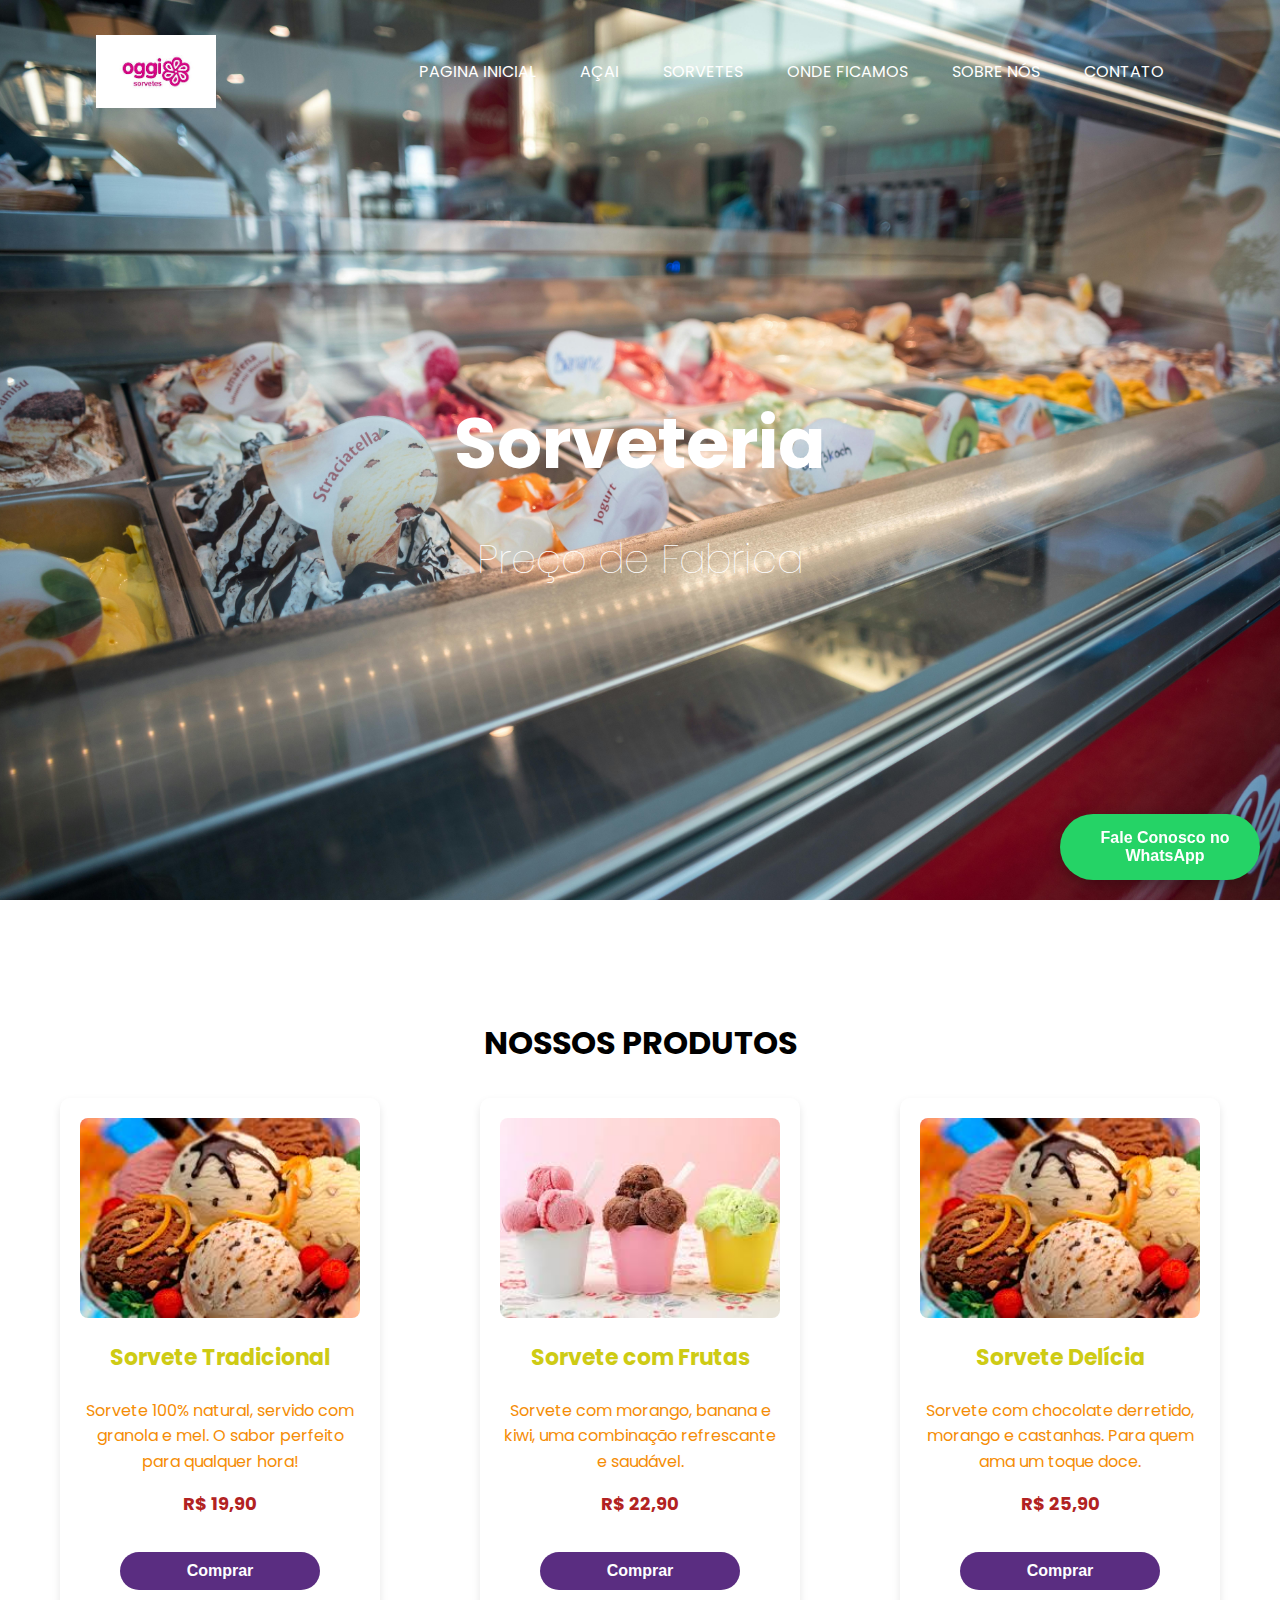
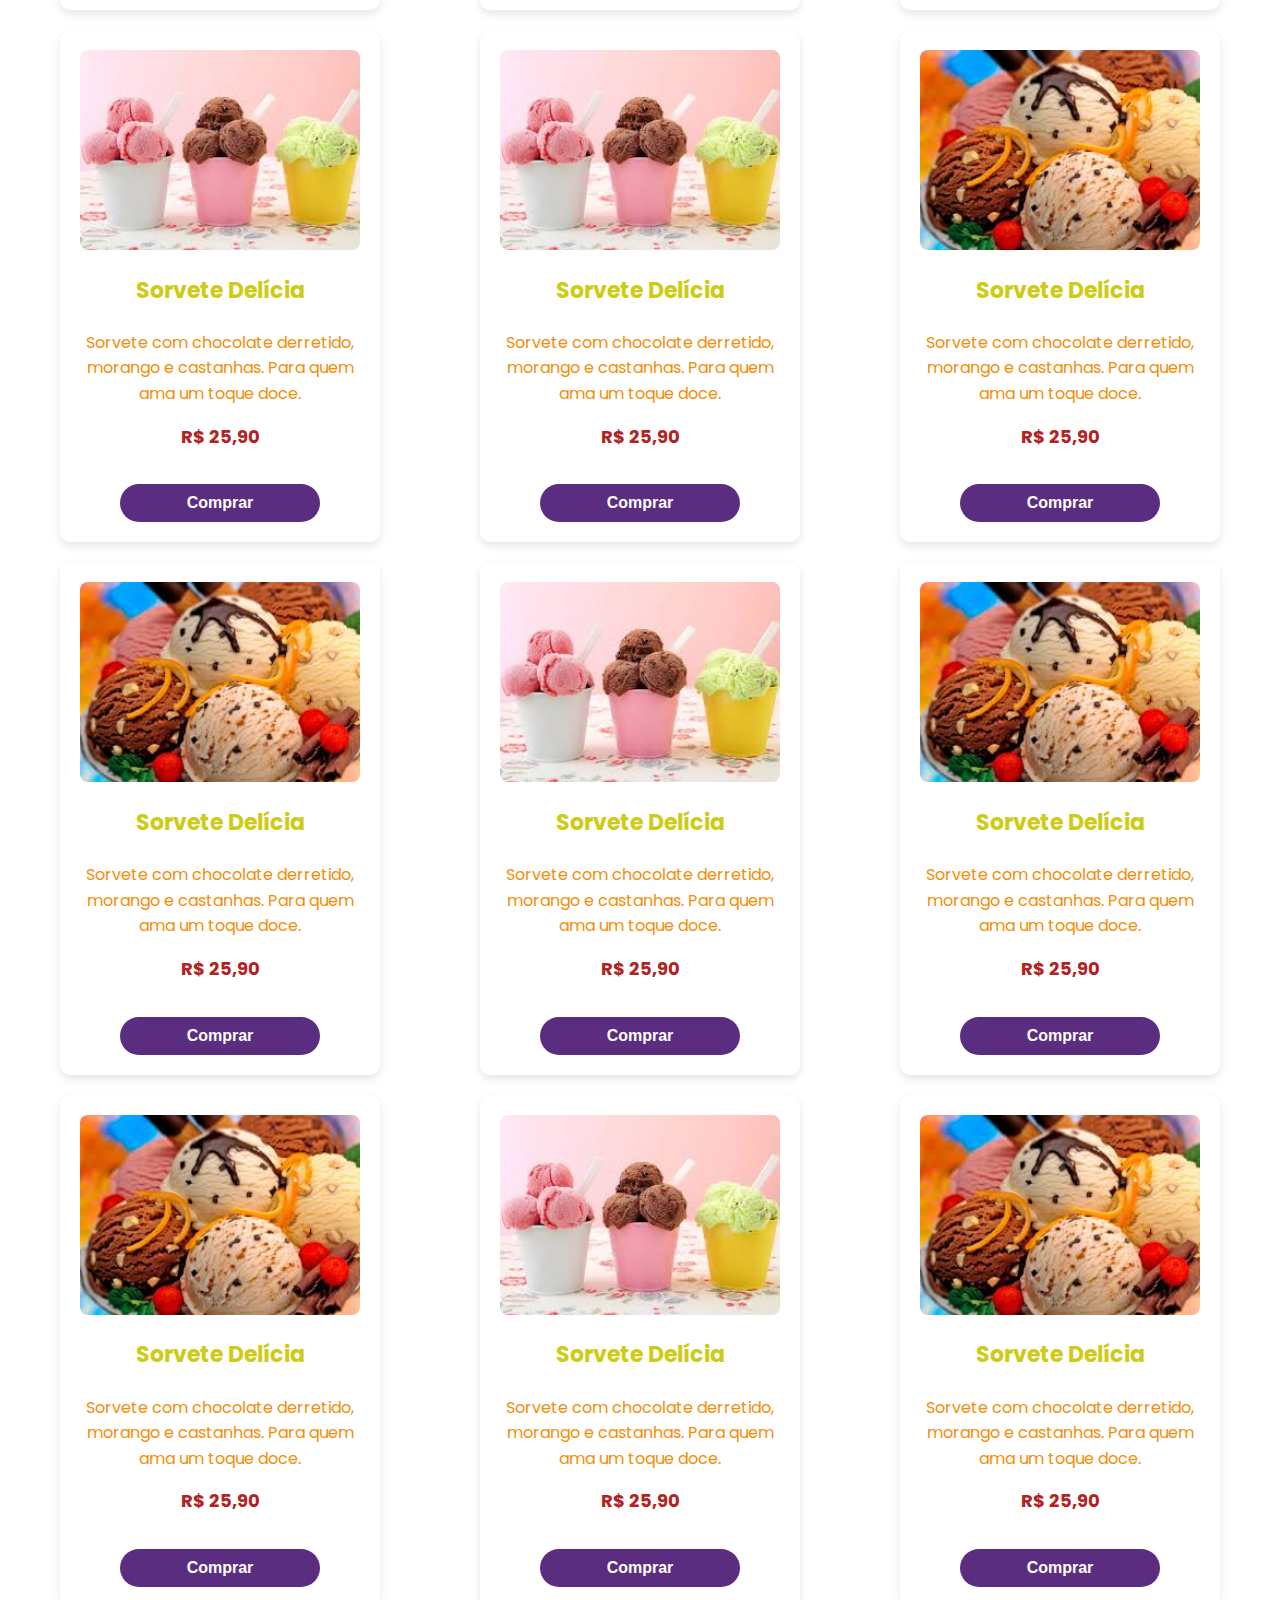
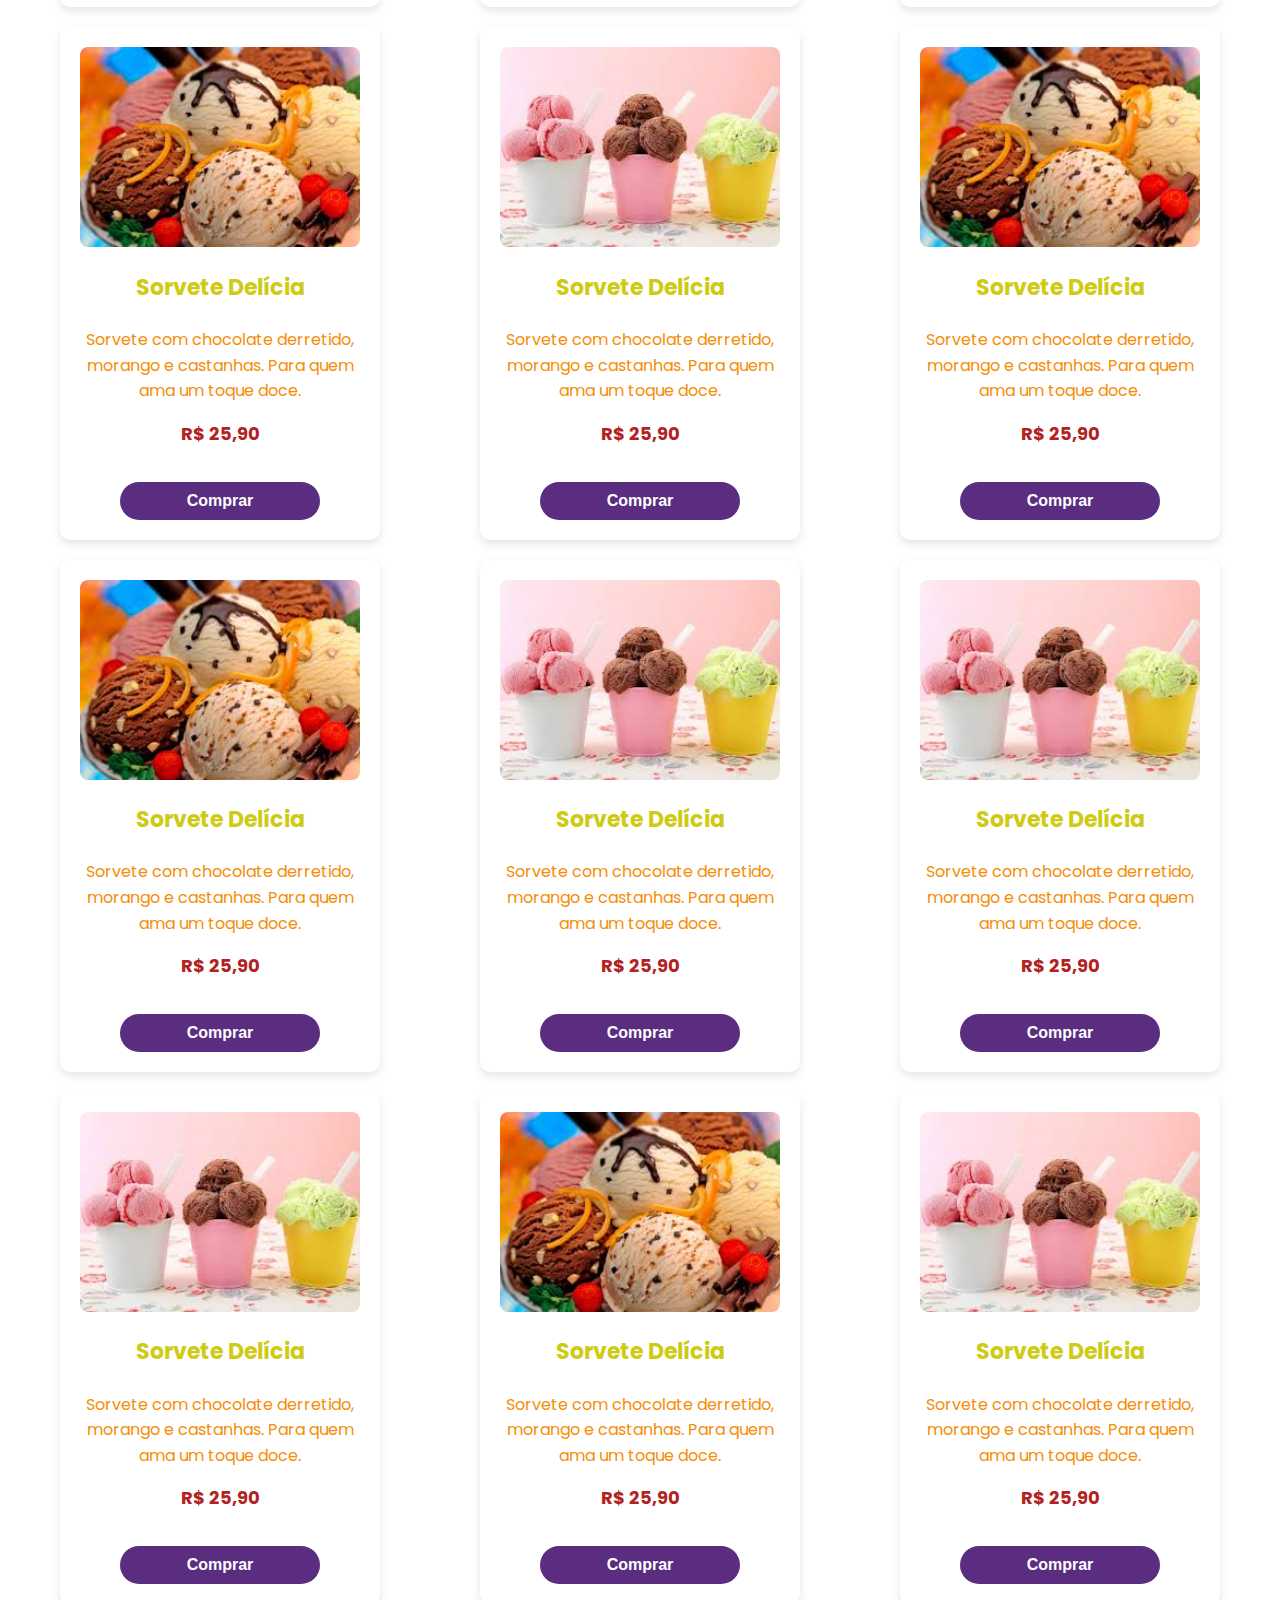
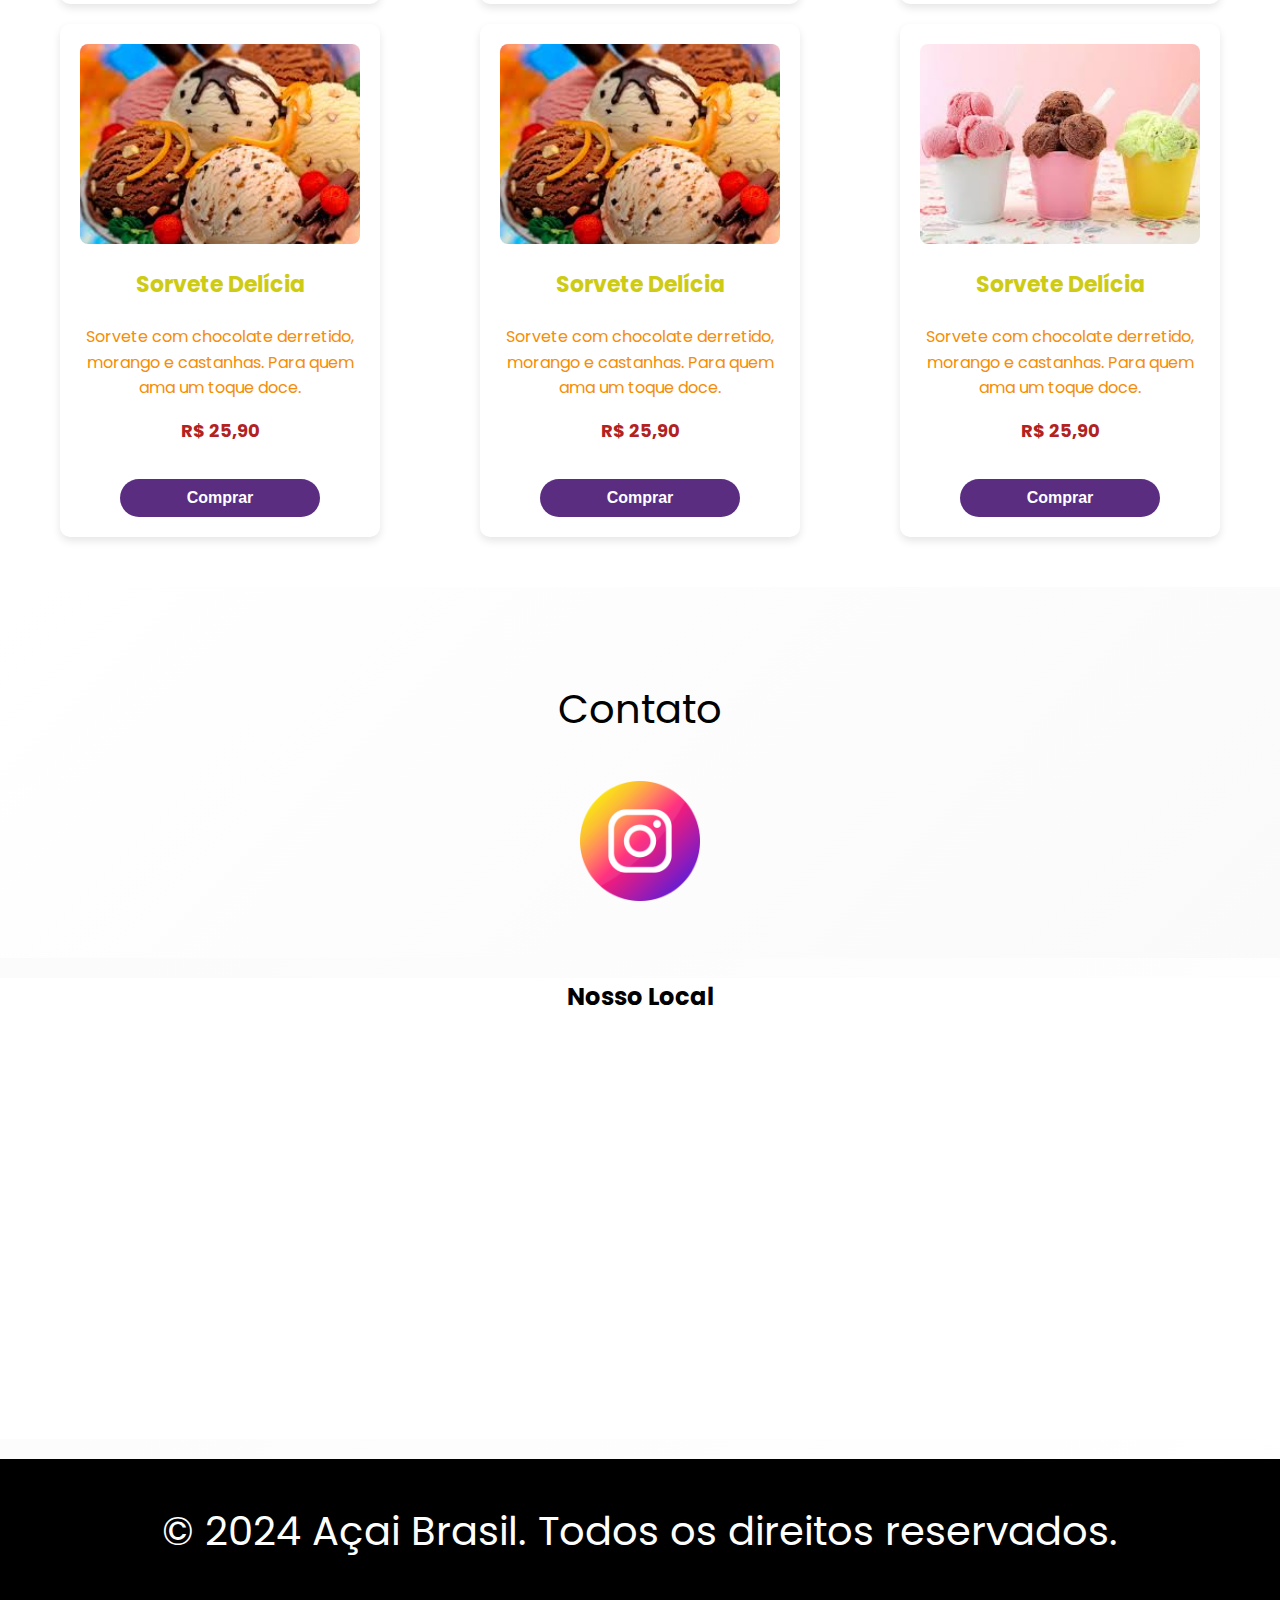
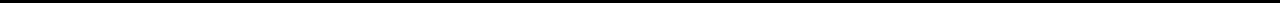
<file: Sorvetes.html>
<!DOCTYPE html>
<html lang="en">


<head>
    <meta charset="UTF-8">
    <meta name="viewport" content="width=device-width, initial-scale=1.0">

    <title>Açai Brasil</title>
    <link rel="stylesheet" href="Sorvetes.css">
    <script src="javascript.js" defer></script>
    <link rel="stylesheet" href="açai.html">
    <link rel="stylesheet" href="Combo.html">
</head>


<body>

    <div class="banner">
        <div class="navbar">
            <img src="OggiSorvetesLogo.jpg" class="logo">
            <ul>
                <li><a href="index.html">Pagina Inicial</a></li>
                <li><a href="açai.html">açai</a></li>
                <li><a href="#">sorvetes</a></li>
                <li><a href="#mapa">onde ficamos</a></li>
                <li><a href="#sobre-nos">Sobre Nós</a></li>
                <li><a href=https://wa.me/5511998765432>Contato</a></li>
            </ul>

        </div>
        <div class="content">
            <h1>Sorveteria</h1>
            <p class="Paragrafo1">Preço de Fabrica</p>

        </div>
    </div>
    <div class="fundo">




    </div>





    <!-- Seção de Produtos - Sorvete -->
    <section class="produtos-acai">
        <h2>Nossos Produtos</h2>
        <div class="produtos-lista">
            <!-- Produto 1 -->
            <div class="produto-item">
                <img src="Sorvete1.jpg" alt="Sorvete Tradicional" class="produto-imagem">
                <div class="produto-info">
                    <h3>Sorvete Tradicional</h3>
                    <p class="descricao">Sorvete 100% natural, servido com granola e mel. O sabor perfeito para qualquer
                        hora!</p>
                    <p class="preco">R$ 19,90</p>
                    <button class="btn-comprar">Comprar</button>
                </div>
            </div>
            <!-- Produto 2 -->
            <div class="produto-item">
                <img src="sorvete2.jpg" alt="Sorvete com Frutas" class="produto-imagem">
                <div class="produto-info">
                    <h3>Sorvete com Frutas</h3>
                    <p class="descricao">Sorvete com morango, banana e kiwi, uma combinação refrescante e saudável.</p>
                    <p class="preco">R$ 22,90</p>
                    <button class="btn-comprar">Comprar</button>
                </div>
            </div>
            <!-- Produto 3 -->
            <div class="produto-item">
                <img src="Sorvete1.jpg" alt="Sorvete Delícia" class="produto-imagem">
                <div class="produto-info">
                    <h3>Sorvete Delícia</h3>
                    <p class="descricao">Sorvete com chocolate derretido, morango e castanhas. Para quem ama um toque
                        doce.
                    </p>
                    <p class="preco">R$ 25,90</p>
                    <button class="btn-comprar">Comprar</button>
                </div>
            </div>
            <!-- Produto 4 -->
            <div class="produto-item">
                <img src="sorvete2.jpg" alt="Sorvete Delícia" class="produto-imagem">
                <div class="produto-info">
                    <h3>Sorvete Delícia</h3>
                    <p class="descricao">Sorvete com chocolate derretido, morango e castanhas. Para quem ama um toque
                        doce.
                    </p>
                    <p class="preco">R$ 25,90</p>
                    <button class="btn-comprar">Comprar</button>
                </div>
            </div>
            <!-- Produto 5 -->
            <div class="produto-item">
                <img src="sorvete2.jpg" alt="Sorvete Delícia" class="produto-imagem">
                <div class="produto-info">
                    <h3>Sorvete Delícia</h3>
                    <p class="descricao">Sorvete com chocolate derretido, morango e castanhas. Para quem ama um toque
                        doce.
                    </p>
                    <p class="preco">R$ 25,90</p>
                    <button class="btn-comprar">Comprar</button>
                </div>
            </div>
            <!-- Produto 6 -->
            <div class="produto-item">
                <img src="Sorvete1.jpg" alt="Sorvete Delícia" class="produto-imagem">
                <div class="produto-info">
                    <h3>Sorvete Delícia</h3>
                    <p class="descricao">Sorvete com chocolate derretido, morango e castanhas. Para quem ama um toque
                        doce.
                    </p>
                    <p class="preco">R$ 25,90</p>
                    <button class="btn-comprar">Comprar</button>
                </div>
            </div>
            <!-- Produto 7 -->
            <div class="produto-item">
                <img src="Sorvete1.jpg" alt="Sorvete Delícia" class="produto-imagem">
                <div class="produto-info">
                    <h3>Sorvete Delícia</h3>
                    <p class="descricao">Sorvete com chocolate derretido, morango e castanhas. Para quem ama um toque
                        doce.
                    </p>
                    <p class="preco">R$ 25,90</p>
                    <button class="btn-comprar">Comprar</button>
                </div>
            </div>
            <!-- Produto 8 -->
            <div class="produto-item">
                <img src="sorvete2.jpg" alt="Sorvete Delícia" class="produto-imagem">
                <div class="produto-info">
                    <h3>Sorvete Delícia</h3>
                    <p class="descricao">Sorvete com chocolate derretido, morango e castanhas. Para quem ama um toque
                        doce.
                    </p>
                    <p class="preco">R$ 25,90</p>
                    <button class="btn-comprar">Comprar</button>
                </div>
            </div>
            <!-- Produto 9 -->
            <div class="produto-item">
                <img src="Sorvete1.jpg" alt="Sorvete Delícia" class="produto-imagem">
                <div class="produto-info">
                    <h3>Sorvete Delícia</h3>
                    <p class="descricao">Sorvete com chocolate derretido, morango e castanhas. Para quem ama um toque
                        doce.
                    </p>
                    <p class="preco">R$ 25,90</p>
                    <button class="btn-comprar">Comprar</button>
                </div>
            </div>
            <!-- Produto 10 -->
            <div class="produto-item">
                <img src="Sorvete1.jpg" alt="Sorvete Delícia" class="produto-imagem">
                <div class="produto-info">
                    <h3>Sorvete Delícia</h3>
                    <p class="descricao">Sorvete com chocolate derretido, morango e castanhas. Para quem ama um toque
                        doce.
                    </p>
                    <p class="preco">R$ 25,90</p>
                    <button class="btn-comprar">Comprar</button>
                </div>
            </div>
            <!-- Produto 11 -->
            <div class="produto-item">
                <img src="sorvete2.jpg" alt="Sorvete Delícia" class="produto-imagem">
                <div class="produto-info">
                    <h3>Sorvete Delícia</h3>
                    <p class="descricao">Sorvete com chocolate derretido, morango e castanhas. Para quem ama um toque
                        doce.
                    </p>
                    <p class="preco">R$ 25,90</p>
                    <button class="btn-comprar">Comprar</button>
                </div>
            </div>
            <!-- Produto 12 -->
            <div class="produto-item">
                <img src="Sorvete1.jpg" alt="Sorvete Delícia" class="produto-imagem">
                <div class="produto-info">
                    <h3>Sorvete Delícia</h3>
                    <p class="descricao">Sorvete com chocolate derretido, morango e castanhas. Para quem ama um toque
                        doce.
                    </p>
                    <p class="preco">R$ 25,90</p>
                    <button class="btn-comprar">Comprar</button>
                </div>
            </div>
            <!-- Produto 13 -->
            <div class="produto-item">
                <img src="Sorvete1.jpg" alt="Sorvete Delícia" class="produto-imagem">
                <div class="produto-info">
                    <h3>Sorvete Delícia</h3>
                    <p class="descricao">Sorvete com chocolate derretido, morango e castanhas. Para quem ama um toque
                        doce.
                    </p>
                    <p class="preco">R$ 25,90</p>
                    <button class="btn-comprar">Comprar</button>
                </div>
            </div>
            <!-- Produto 14 -->
            <div class="produto-item">
                <img src="sorvete2.jpg" alt="Sorvete Delícia" class="produto-imagem">
                <div class="produto-info">
                    <h3>Sorvete Delícia</h3>
                    <p class="descricao">Sorvete com chocolate derretido, morango e castanhas. Para quem ama um toque
                        doce.
                    </p>
                    <p class="preco">R$ 25,90</p>
                    <button class="btn-comprar">Comprar</button>
                </div>
            </div>
            <!-- Produto 15 -->
            <div class="produto-item">
                <img src="Sorvete1.jpg" alt="Sorvete Delícia" class="produto-imagem">
                <div class="produto-info">
                    <h3>Sorvete Delícia</h3>
                    <p class="descricao">Sorvete com chocolate derretido, morango e castanhas. Para quem ama um toque
                        doce.
                    </p>
                    <p class="preco">R$ 25,90</p>
                    <button class="btn-comprar">Comprar</button>
                </div>
            </div>
            <!-- Produto 16 -->
            <div class="produto-item">
                <img src="Sorvete1.jpg" alt="Sorvete Delícia" class="produto-imagem">
                <div class="produto-info">
                    <h3>Sorvete Delícia</h3>
                    <p class="descricao">Sorvete com chocolate derretido, morango e castanhas. Para quem ama um toque
                        doce.
                    </p>
                    <p class="preco">R$ 25,90</p>
                    <button class="btn-comprar">Comprar</button>
                </div>
            </div>
            <!-- Produto 17 -->
            <div class="produto-item">
                <img src="sorvete2.jpg" alt="Sorvete Delícia" class="produto-imagem">
                <div class="produto-info">
                    <h3>Sorvete Delícia</h3>
                    <p class="descricao">Sorvete com chocolate derretido, morango e castanhas. Para quem ama um toque
                        doce.
                    </p>
                    <p class="preco">R$ 25,90</p>
                    <button class="btn-comprar">Comprar</button>
                </div>
            </div>
            <!-- Produto 18 -->
            <div class="produto-item">
                <img src="sorvete2.jpg" alt="Sorvete Delícia" class="produto-imagem">
                <div class="produto-info">
                    <h3>Sorvete Delícia</h3>
                    <p class="descricao">Sorvete com chocolate derretido, morango e castanhas. Para quem ama um toque
                        doce.
                    </p>
                    <p class="preco">R$ 25,90</p>
                    <button class="btn-comprar">Comprar</button>
                </div>
            </div>
            <!-- Produto 19 -->
            <div class="produto-item">
                <img src="sorvete2.jpg" alt="Sorvete Delícia" class="produto-imagem">
                <div class="produto-info">
                    <h3>Sorvete Delícia</h3>
                    <p class="descricao">Sorvete com chocolate derretido, morango e castanhas. Para quem ama um toque
                        doce.
                    </p>
                    <p class="preco">R$ 25,90</p>
                    <button class="btn-comprar">Comprar</button>
                </div>
            </div>
            <!-- Produto 20 -->
            <div class="produto-item">
                <img src="Sorvete1.jpg" alt="Sorvete Delícia" class="produto-imagem">
                <div class="produto-info">
                    <h3>Sorvete Delícia</h3>
                    <p class="descricao">Sorvete com chocolate derretido, morango e castanhas. Para quem ama um toque
                        doce.
                    </p>
                    <p class="preco">R$ 25,90</p>
                    <button class="btn-comprar">Comprar</button>
                </div>
            </div>
            <!-- Produto 21 -->
            <div class="produto-item">
                <img src="sorvete2.jpg" alt="Sorvete Delícia" class="produto-imagem">
                <div class="produto-info">
                    <h3>Sorvete Delícia</h3>
                    <p class="descricao">Sorvete com chocolate derretido, morango e castanhas. Para quem ama um toque
                        doce.
                    </p>
                    <p class="preco">R$ 25,90</p>
                    <button class="btn-comprar">Comprar</button>
                </div>
            </div>
            <!-- Produto 22 -->
            <div class="produto-item">
                <img src="Sorvete1.jpg" alt="Sorvete Delícia" class="produto-imagem">
                <div class="produto-info">
                    <h3>Sorvete Delícia</h3>
                    <p class="descricao">Sorvete com chocolate derretido, morango e castanhas. Para quem ama um toque
                        doce.
                    </p>
                    <p class="preco">R$ 25,90</p>
                    <button class="btn-comprar">Comprar</button>
                </div>
            </div>
            <!-- Produto 23 -->
            <div class="produto-item">
                <img src="Sorvete1.jpg" alt="Sorvete Delícia" class="produto-imagem">
                <div class="produto-info">
                    <h3>Sorvete Delícia</h3>
                    <p class="descricao">Sorvete com chocolate derretido, morango e castanhas. Para quem ama um toque
                        doce.
                    </p>
                    <p class="preco">R$ 25,90</p>
                    <button class="btn-comprar">Comprar</button>
                </div>
            </div>
            <!-- Produto 24 -->
            <div class="produto-item">
                <img src="sorvete2.jpg" alt="Sorvete Delícia" class="produto-imagem">
                <div class="produto-info">
                    <h3>Sorvete Delícia</h3>
                    <p class="descricao">Sorvete com chocolate derretido, morango e castanhas. Para quem ama um toque
                        doce.
                    </p>
                    <p class="preco">R$ 25,90</p>
                    <button class="btn-comprar">Comprar</button>
                </div>
            </div>
        </div>
    </section>


    </div>
    <div class="RodapeFundo">
        <!-- Contato -->
        <section class="Contato">
           <p class="Contatop">Contato</p>
            <a href="https://wa.me/5511998765432" target="_blank">
                <button class="btn-whatsapp">
                    <i class="fab fa-whatsapp"></i> Fale Conosco no WhatsApp
                </button>
            </a>
            <a href="https://www.instagram.com/acaibrasil/" target="_blank">
                <img src="instagram.png" alt="" class="Insta">
            </a>
        </section>

        <!-- Mapa -->
        <section class="mapa" id="mapa">
            <h2>Nosso Local</h2>
            <div class="mapa-container">
                <iframe src="https://www.google.com/maps/embed?pb=..." width="100%" height="400" style="border:0;"
                    allowfullscreen="" loading="lazy">
                </iframe>
            </div>
        </section>

        <!-- Rodapé -->
        <footer class="rodape">
            <div class="rodape-conteudo" id="sobre-nos">
                <p>&copy; 2024 Açai Brasil. Todos os direitos reservados.</p>
                <div class="social-media">
                    <a href="https://www.facebook.com" target="_blank" class="social-icon">
                        <i class="fab fa-facebook-f"></i>
                    </a>
                    <a href="https://www.instagram.com" target="_blank" class="social-icon">
                        <i class="fab fa-instagram"></i>
                    </a>
                    <a href="https://wa.me/5511998765432" target="_blank" class="social-icon">
                        <i class="fab fa-whatsapp"></i>
                    </a>
                </div>
            </div>
        </footer>
    </div>
</body>

</html>
</file>
<file: Sorvetes.css>
/* Geral */
@import url('https://fonts.googleapis.com/css2?family=Poppins:wght@300;400;500;600;700&display=swap');

body {
    margin: 0;
    font-family: 'Poppins', sans-serif;
    background: linear-gradient(135deg, #ffffff, rgb(255, 255, 255), #ffffff);
    line-height: 1.6;
}

/* Fundo e Cabeçalho */
/* Fundo com Gradiente */
.fundo {
    background: linear-gradient(135deg, #5A2D81, #8E44AD);
    padding: 20px;
    color: rgb(255, 255, 255);
    text-align: center;
}

header h1 {
    margin: 0;
    text-shadow: 2px 2px 4px rgba(0, 0, 0, 0.5);

}

/* Seção de Produtos */
.imagens-produtos {
    display: flex;
    flex-direction: column;
    /* Organiza as imagens de forma vertical (uma abaixo da outra) */
    gap: 20px;
    /* Espaço entre cada imagem */
    align-items: center;
    /* Centraliza as imagens horizontalmente */
}

.produto-item {
    text-align: center;
    /* Centraliza a imagem e o preço */
}

.acai,
.acai2 {
    width: 150px;
    height: auto;
    display: block;
    /* Garante que cada imagem ocupe sua própria linha */
    margin: 0 auto;
    /* Centraliza as imagens */
}

.preco {
    font-size: 16px;
    color: #b22222;
    text-align: center;
    margin-top: 5px;
    font-weight: bold;
}

p {
    font-size: 40px;
    color: rgb(255, 255, 255);
    display: flex
}

p {
    justify-content: center;
    display: flex;
}

.btn {

    outline: none;
    border: none;
    padding: 0.7em 1em;
    display: inline-block;
    text-decoration: none;
    margin: auto;
    cursor: pointer;
    font-size: 1.2em;
    font-family: 'open_sansregular';
    border-radius: 3px;
    background: #353535;
    position: relative;
    transition: all 0.8s ease;
    -webkit-transition: all 0.3s ease;
    -moz-transition: all 0.3s ease;
    -o-transition: all 0.3s ease;
    -ms-transition: all 0.3s ease;

}

.btn-box {

    overflow: hidden;
    color: #fff;
}

.btn-box i {

    display: inline-block;
    vertical-align: middle;
    -webkit-transform: translateZ(0);
    transform: translateZ(0);
    box-shadow: 0 0 1px rgba(0, 0, 0, 0);
    -webkit-backface-visibility: hidden;
    backface-visibility: hidden;
    -moz-osx-font-smoothing: grayscale;
    position: relative;
    left: 0.1em;
    font-size: 1em;
    -webkit-transition-duration: 0.6s;
    transition-duration: 0.6s;

}

.btn-box:hover i {

    left: -0.2em;

}

.btn-box .reflexo {

    background-color: #fff;
    width: 100%;
    height: 30px;
    position: absolute;
    left: -145px;
    transform: rotateZ(45deg);
    -webkit-transform: rotateZ(45deg);
    -moz-transform: rotateZ(45deg);
    -o-transform: rotateZ(45deg);
    -ms-transform: rotateZ(45deg);

}

.btn-box:hover {

    background-color: #00a8ea;
    color: #353535;

}

.btn-box:hover .reflexo {
    transition: all 0.8s ease;
    -webkit-transition: all 0.8s ease;
    -moz-transition: all 0.8s ease;
    -o-transition: all 0.8s ease;
    -ms-transition: all 0.8s ease;
    left: 135px;

}

.preco {
    font-size: 16px;
    color: #b22222;
    /* Vermelho escuro */
    text-align: center;
    margin-top: 5px;
    font-weight: bold;
}

/* Estilos da Seção de Produtos */
.produtos-acai {

    padding: 50px 20px;
    text-align: center;
    background: linear-gradient(135deg, #ffffff, #ffffff);
}

.produtos-acai h2 {
    font-size: 32px;
    color: #000000;
    margin-bottom: 30px;
    text-transform: uppercase;
    font-weight: bold;
}

.produtos-lista {
    display: flex;
    justify-content: space-around;
    flex-wrap: wrap;
    gap: 20px;
}

.produto-item {
    background-color: #ffffff;
    padding: 20px;
    border-radius: 10px;
    width: 280px;
    box-shadow: 0 4px 8px rgba(0, 0, 0, 0.1);
    text-align: center;
}

.produto-item img {
    width: 100%;
    border-radius: 8px;
    height: 200px;
    object-fit: cover;
}

.produto-info h3 {
    font-size: 22px;
    color: #cecb14;
    margin-top: 15px;
}

.produto-info .descricao {
    font-size: 16px;
    color: #f58d06;
    margin-top: 10px;
}

.produto-info .preco {
    font-size: 18px;
    font-weight: bold;
    color: #b22222;
    margin-top: 10px;
}

.btn-comprar {
    background-color: #5A2D81;
    color: white;
    border: none;
    padding: 10px 20px;
    border-radius: 25px;
    margin-top: 15px;
    cursor: pointer;
    font-size: 16px;
    transition: background-color 0.3s ease;
}

.btn-comprar:hover {
    background-color: #8E44AD;
}
.banner {
    width: 100%;
    height: 100vh;
    background-image: url(pexels-goumbik-1352271.jpg);
    background-size: cover;
    background-position: center;
}

.navbar {
    width: 85%;
    margin: auto;
    padding: 35px 0;
    display: flex;
    align-items: center;
    justify-content: space-between;
}

.logo {
    width: 120px;
    cursor: pointer;
}

.navbar ul li {
    list-style: none;
    display: inline-block;
    margin: 0 20px;
    position: relative;
}

.navbar ul li a {
    text-decoration: none;
    color: #fff;
    text-transform: uppercase;
}

.navbar ul li::after {
    content: '';
    height: 3px;
    width: 0%;
    background: #009688;
    position: absolute;
    left: 0;
    bottom: -10px;
    transition: 0.5s;
}

.navbar ul li:hover::after {
    width: 100%;
}

.content {
    position: absolute;
    width: 100%;
    top: 50%;
    transform: translateY(-50%);
    text-align: center;
    color: #fff;
}

.content h1 {
    font-size: 70px;
    margin-top: 80px;
}

.content p {
    margin: 20px auto;
    font-weight: 100;
    line-height: 25px;
}

button {
    width: 200px;
    padding: 15px 0;
    text-align: center;
    margin: 20 px 10 px;
    border-radius: 25px;
    font-weight: bold;
    border: 2px solid #009688;
    background: transparent;
    color: #fff;
    cursor: pointer;
    position: relative;
    overflow: hidden;
}

span {
    background: #009688;
    height: 100%;
    width: 0%;
    border-radius: 25px;
    position: absolute;
    left: 0;
    bottom: 0;
    z-index: -1;
    transition: 0.5s;
}

button:hover span {
    width: 100%;
}

button:hover {
    border: none;
}

.Contato {
    background: linear-gradient(135deg, #ffffff, #fafafa);
    padding: 50px 0;
    text-align: center;
    color: white;
}

.mapa {
    background: linear-gradient(135deg, #ffffff, #ffffff);
}

.RodapeFundo {
    background: linear-gradient(135deg, #fafafa, #ffffff);
}

/* Estilização do Rodapé */
.rodape {
    background-color: #353535;
    /* Cor de fundo do rodapé */
    color: white;
    text-align: center;
    padding: 20px 0;
    position: relative;
    bottom: 0;
    width: 100%;
    font-size: 14px;
}

.rodape-conteudo {
    max-width: 1200px;
    margin: 0 auto;
    padding: 10px;
}

.rodape p {
    margin: 10px 0;
}


.rodape {
    background-color: black;
}
/* Botão do WhatsApp */
.btn-whatsapp {
    background-color: #25d366;
    /* Cor verde do WhatsApp */
    color: white;
    padding: 15px 25px;
    /* Tamanho adequado do botão */
    border: none;
    border-radius: 50px;
    /* Botão arredondado */
    font-size: 16px;
    cursor: pointer;
    position: fixed;
    /* Fixa o botão na tela */
    bottom: 20px;
    /* Distância do botão para a parte inferior */
    right: 20px;
    /* Distância do botão para a parte direita */
    display: inline-flex;
    align-items: center;
    justify-content: center;
    box-shadow: 0 5px 15px rgba(0, 0, 0, 0.3);
    /* Adiciona sombra ao botão */
    z-index: 1000;
    /* Garantir que o botão esteja no topo de outros elementos */
    transition: background-color 0.3s, transform 0.3s;
}

/* Ícone do WhatsApp */
.btn-whatsapp i {
    margin-right: 10px;
    /* Espaço entre o ícone e o texto */
    font-size: 20px;
    /* Tamanho do ícone */
}

/* Efeito hover */
.btn-whatsapp:hover {
    background-color: #128c7e;
    /* Cor mais escura ao passar o mouse */
    transform: scale(1.1);
    /* Aumenta o botão ao passar o mouse */
}
.Insta {
    max-width: 120px;
    margin-left: -0px;
}
.fundo {
    background: linear-gradient(135deg, #ffffff, #ffffff);
    padding: 20px;
    color: rgb(255, 255, 255);
    text-align: center;
}

/* Estilização do Mapa */
.mapa {
    text-align: center;
    margin: 20px 0;
}

.mapa h2 {
    font-size: 24px;
    color: rgb(0, 0, 0);
    margin-bottom: 15px;
}

.mapa-container {
    max-width: 1200px;
    margin: 0 auto;
}

iframe {
    border: none;
    border-radius: 10px;
}


hr {
    border: none;
    /* Remove o estilo padrão da linha */
    border-top: 2px solid #fff;
    /* Define uma linha branca e de 2px de espessura */
    margin: 10px auto;
    /* Ajusta o espaçamento entre as linhas e as margens */
    width: 20%;
    /* Define a largura da linha */
}

h2 {
    animation: fadeInUp 1s forwards;
    /* Aplica a animação */
    transition: border-color 0.3s ease;
    /* Transição suave para a mudança de cor */
   
}

@keyframes fadeInUp {
    0% {
        opacity: 0;
        transform: translateY(30px);
    }

    100% {
        opacity: 1;
        transform: translateY(0);
    }
}
.Paragrafo1{
  color: white;
}
.Contatop{
  color: black;
}
</file>
